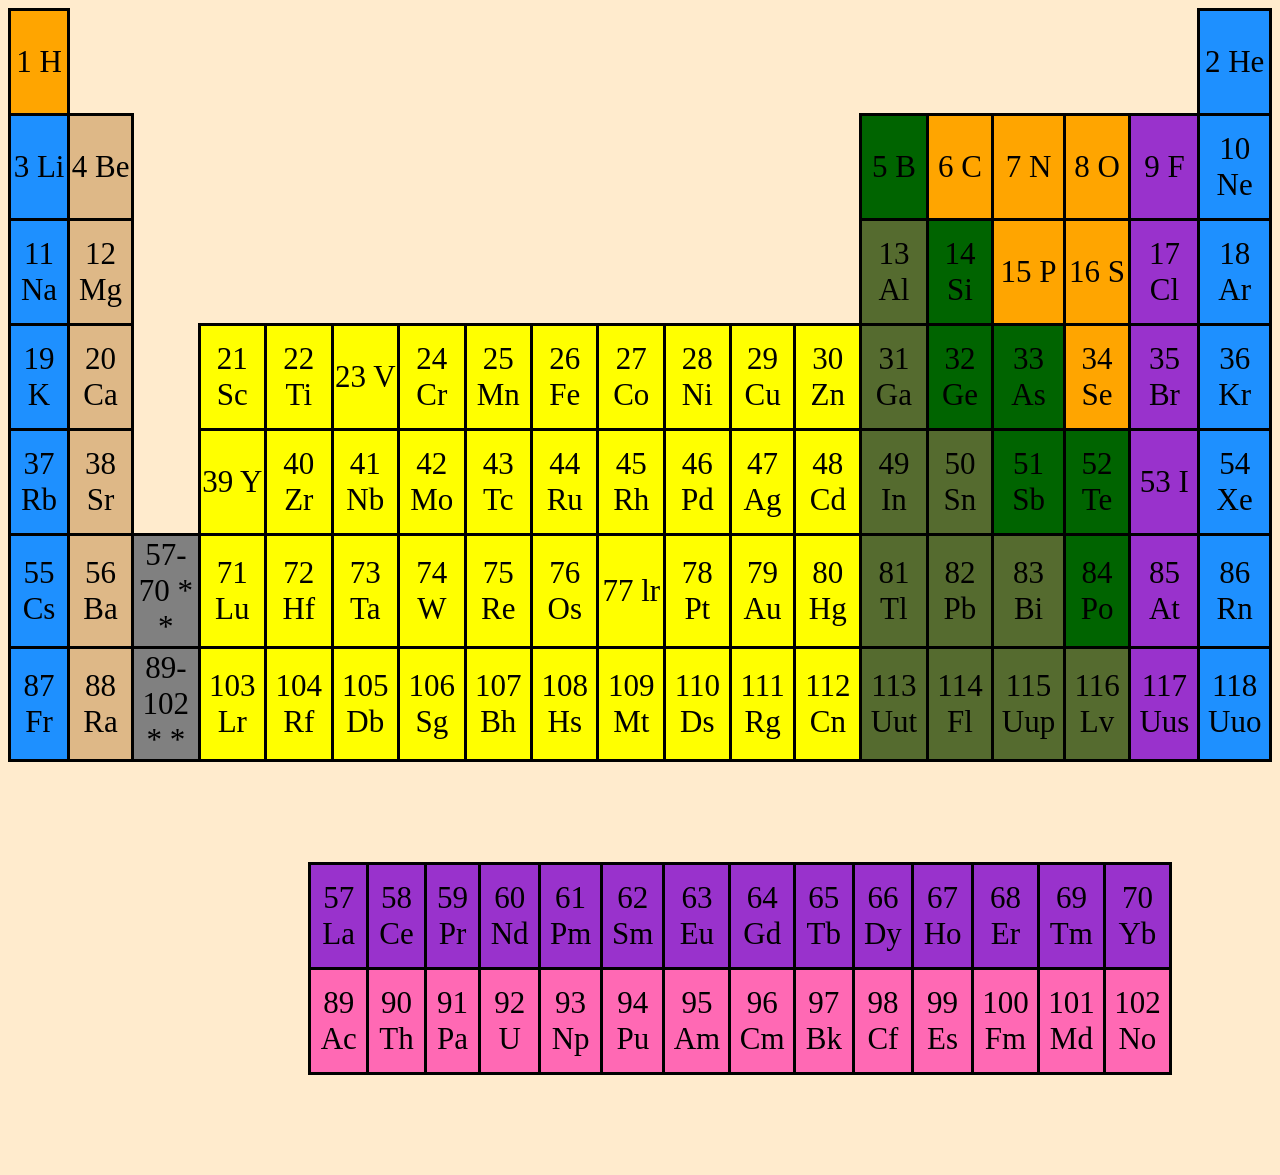
<file: mend table/index.html>
<!DOCTYPE html>
<html lang="en">
<head>
    <meta charset="UTF-8">
    <meta name="viewport" content="width=device-width, initial-scale=1.0">
    <meta http-equiv="X-UA-Compatible" content="ie=edge">
    <link rel="stylesheet" href="main.css">
    <title>Document</title>
</head>
<body>
    <table>
        <tr>
            <td class="Or">1 H</td>
            <td class="el"></td>
            <td class="el" colspan="11" rowspan="3"></td>
            <td class="el"></td>
            <td class="el"></td>
            <td class="el"></td>
            <td class="el"></td>
            <td class="el"></td>
            <td class="Bl">2 He</td>
        </tr>
        <tr>
            
            <td class="Bl">3 Li</td>
            <td class="Dl">4 Be</td>
            <td class="Gr">5 B</td>
            <td class="Or">6 C</td>
            <td class="Or">7 N</td>
            <td class="Or">8 O</td>
            <td class="Pr">9 F</td>
            <td class="Bl">10 Ne</td>
        </tr>
        <tr>
            <td class="Bl">11 Na</td>
            <td class="Dl">12 Mg</td>
            <td class="Gr2">13 Al</td>
            <td class="Gr">14 Si</td>
            <td class="Or">15 P</td>
            <td class="Or">16 S</td>
            <td class="Pr">17 Cl</td>
            <td class="Bl">18 Ar</td>
        </tr>
        <tr>
            <td class="Bl">19 K</td>
            <td class="Dl">20 Ca</td>
            <td class="el"></td>
            <td class="Yl">21 Sc</td>
            <td class="Yl">22 Ti</td>
            <td class="Yl">23 V</td>
            <td class="Yl">24 Cr</td>
            <td class="Yl">25 Mn</td>
            <td class="Yl">26 Fe</td>
            <td class="Yl">27 Co</td>
            <td class="Yl">28 Ni</td>
            <td class="Yl">29 Cu</td>
            <td class="Yl">30 Zn</td>
            <td class="Gr2">31 Ga</td>
            <td class="Gr">32 Ge</td>
            <td class="Gr">33 As</td>
            <td class="Or">34 Se</td>
            <td class="Pr">35 Br</td>
            <td class="Bl">36 Kr</td>
        </tr>
        <tr>
            <td class="Bl">37 Rb</td>
            <td class="Dl">38 Sr</td>
            <td class="el"></td>
            <td class="Yl">39 Y</td>
            <td class="Yl">40 Zr</td>
            <td class="Yl">41 Nb</td>
            <td class="Yl">42 Mo</td>
            <td class="Yl">43 Tc</td>
            <td class="Yl">44 Ru</td>
            <td class="Yl">45 Rh</td>
            <td class="Yl">46 Pd</td>
            <td class="Yl">47 Ag</td>
            <td class="Yl">48 Cd</td>
            <td class="Gr2">49 In</td>
            <td class="Gr2">50 Sn</td>
            <td class="Gr">51 Sb</td>
            <td class="Gr">52 Te</td>
            <td class="Pr">53 I</td>
            <td class="Bl">54 Xe</td>
        </tr>
        <tr>
           <td class="Bl">55 Cs</td>
           <td class="Dl">56 Ba</td>
           <td class="gre">57-70 * *</td>
           <td class="Yl">71 Lu</td>
           <td class="Yl">72 Hf</td>
           <td class="Yl">73 Ta</td>
           <td class="Yl">74 W</td>
           <td class="Yl">75 Re</td>
           <td class="Yl">76 Os</td>
           <td class="Yl">77 lr</td>
           <td class="Yl">78 Pt</td>
           <td class="Yl">79 Au</td>
           <td class="Yl">80 Hg</td>
           <td class="Gr2">81 Tl</td>
           <td class="Gr2">82 Pb</td>
           <td class="Gr2">83 Bi</td>
           <td class="Gr">84 Po</td>
           <td class="Pr">85 At</td>
           <td class="Bl">86 Rn</td>
        </tr>
        <tr>
            <td class="Bl">87 Fr</td>
            <td class="Dl">88 Ra</td>
            <td class="gre">89-102 * *</td>
            <td class="Yl">103 Lr</td>
            <td class="Yl">104 Rf</td>
            <td class="Yl">105 Db</td>
            <td class="Yl">106 Sg</td>
            <td class="Yl">107 Bh</td>
            <td class="Yl">108 Hs</td>
            <td class="Yl">109 Mt</td>
            <td class="Yl">110 Ds</td>
            <td class="Yl">111 Rg</td>
            <td class="Yl">112 Cn</td>
            <td class="Gr2">113 Uut</td>
            <td class="Gr2">114 Fl</td>
            <td class="Gr2">115 Uup</td>
            <td class="Gr2">116 Lv</td>
            <td class="Pr">117 Uus</td>
            <td class="Bl">118 Uuo</td>
        </tr>
    </table>
    <table class="tab2">
        <tr>
            <td class="Pr">57 La</td>
            <td class="Pr">58 Ce</td>
            <td class="Pr">59 Pr</td>
            <td class="Pr">60 Nd</td>
            <td class="Pr">61 Pm</td>
            <td class="Pr">62 Sm</td>
            <td class="Pr">63 Eu</td>
            <td class="Pr">64 Gd</td>
            <td class="Pr">65 Tb</td>
            <td class="Pr">66 Dy</td>
            <td class="Pr">67 Ho</td>
            <td class="Pr">68 Er</td>
            <td class="Pr">69 Tm</td>
            <td class="Pr">70 Yb</td>
        </tr>
        <tr>
            <td class="Pr2">89 Ac</td>
            <td class="Pr2">90 Th</td>
            <td class="Pr2">91 Pa</td>
            <td class="Pr2">92 U</td>
            <td class="Pr2">93 Np</td>
            <td class="Pr2">94 Pu</td>
            <td class="Pr2">95 Am</td>
            <td class="Pr2">96 Cm</td>
            <td class="Pr2">97 Bk</td>
            <td class="Pr2">98 Cf</td>
            <td class="Pr2">99 Es</td>
            <td class="Pr2">100 Fm</td>
            <td class="Pr2">101 Md</td>
            <td class="Pr2">102 No</td>
        </tr>
    </table>
</body>
</html>
</file>
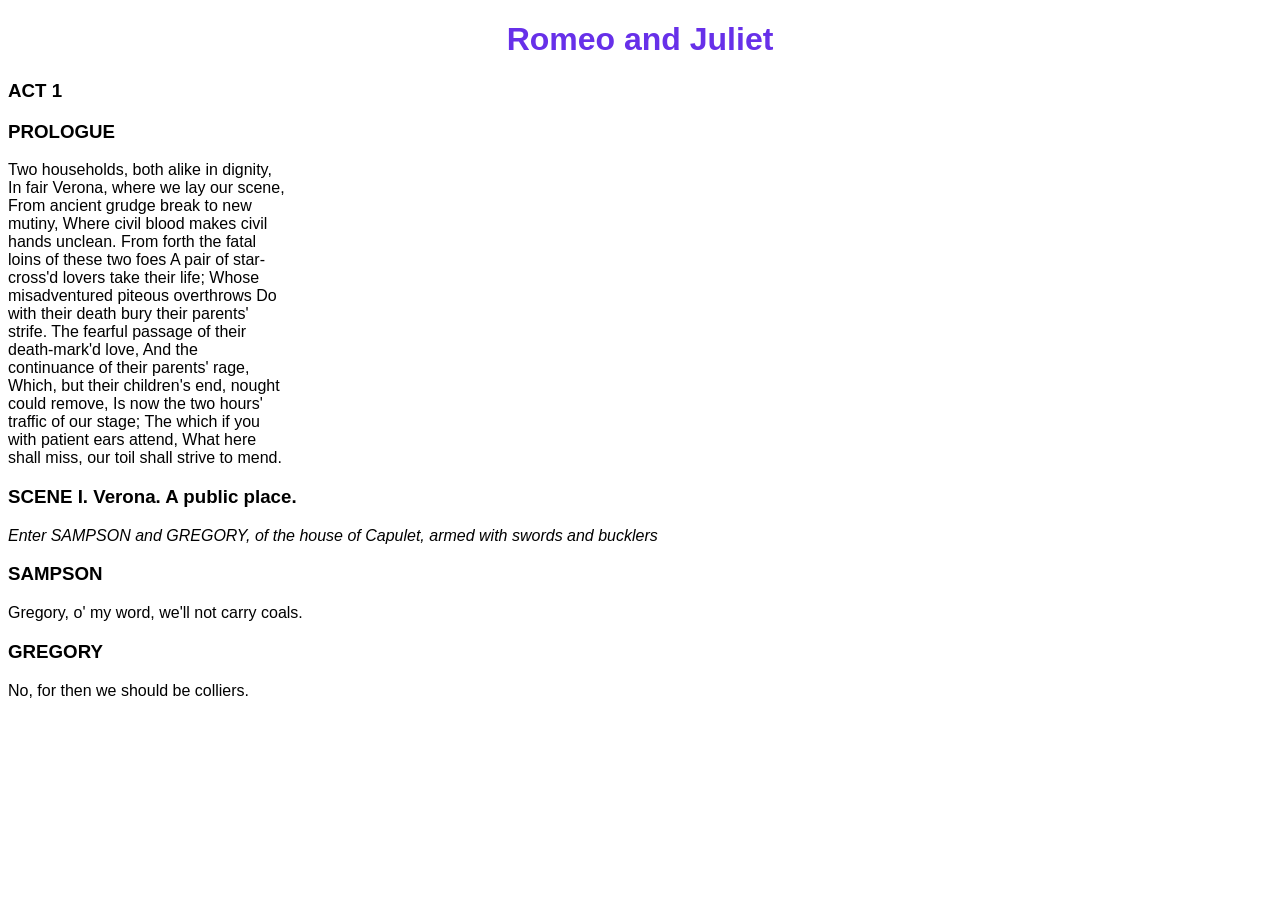
<file: dz-pozition/1/index.html>
<!DOCTYPE html>
<html lang="en">
<head>
    <meta charset="UTF-8">
    <meta name="viewport" content="width=device-width, initial-scale=1.0">
    <meta http-equiv="X-UA-Compatible" content="ie=edge">
    <link rel="stylesheet" href="main.css">
    <title>Document</title>
</head>
<body>
    <h1>Romeo and Juliet</h1>

<p class="l1"><h3>ACT 1</h3></p>

<p class="l1"><h3>PROLOGUE</h3></p>

<p class="tekst">Two households, both alike in dignity,
In fair Verona, where we lay our scene,
From ancient grudge break to new mutiny,
Where civil blood makes civil hands unclean.
From forth the fatal loins of these two foes
A pair of star-cross'd lovers take their life;
Whose misadventured piteous overthrows
Do with their death bury their parents' strife.
The fearful passage of their death-mark'd love,
And the continuance of their parents' rage,
Which, but their children's end, nought could remove,
Is now the two hours' traffic of our stage;
The which if you with patient ears attend,
What here shall miss, our toil shall strive to mend.</p> 

<p class="l1"><h3>SCENE I. Verona. A public place.</h3></p>

<p class="kyrsiv">Enter SAMPSON and GREGORY, of the house of Capulet, armed with swords and bucklers</p>

<p class="l1"><h3>SAMPSON</h3></p>

<p>Gregory, o' my word, we'll not carry coals.</p>

<p class="l1"><h3>GREGORY</h3></p>

<p>No, for then we should be colliers.</p>
</body>
</html>
</file>
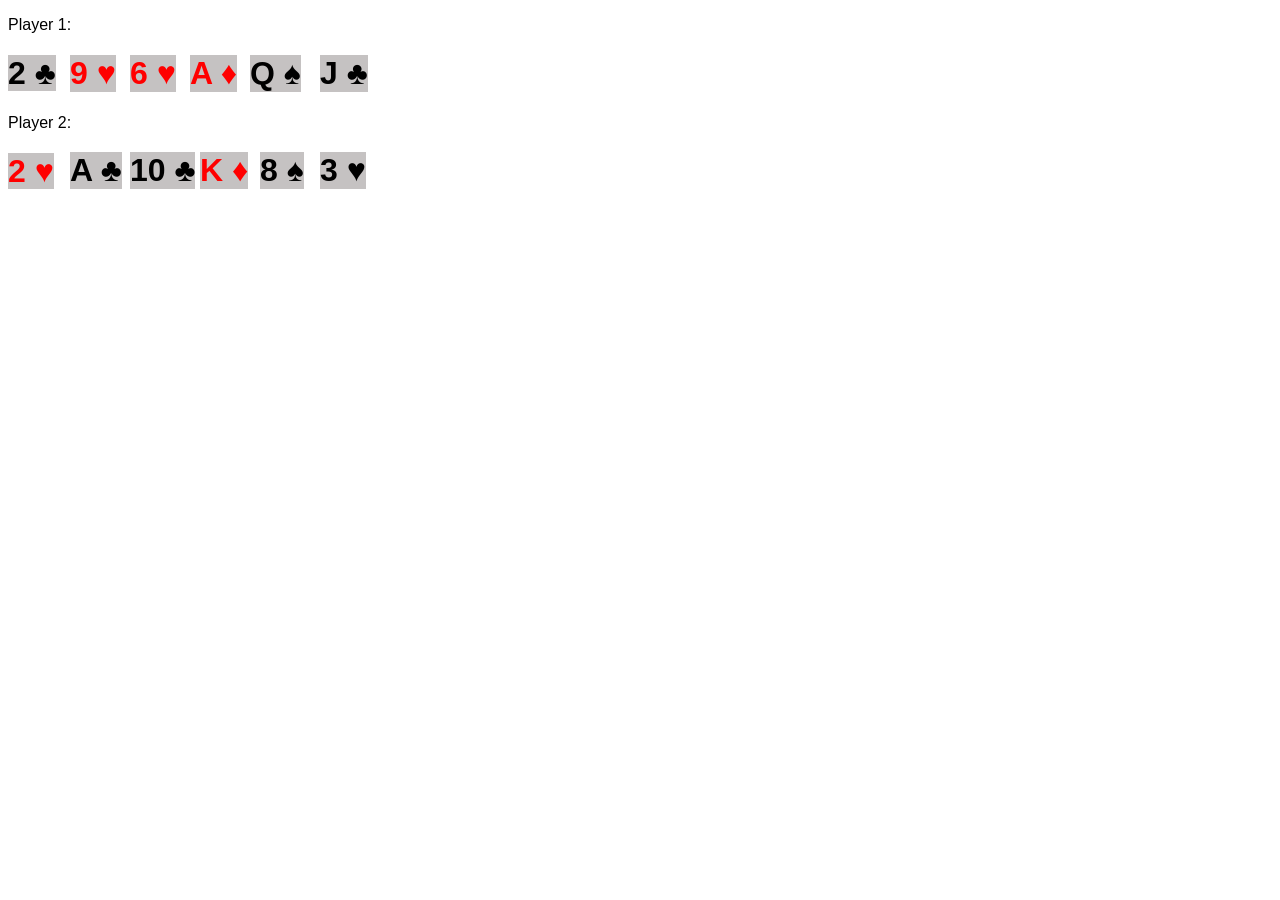
<file: dz-pozition/2/index.html>
<!DOCTYPE html>
<html lang="en">
<head>
    <meta charset="UTF-8">
    <meta name="viewport" content="width=device-width, initial-scale=1.0">
    <meta http-equiv="X-UA-Compatible" content="ie=edge">
    <link rel="stylesheet" href="mein.css">
    <title>Document</title>
</head>
<body>
    <p>Player 1:</p>
    <h1><span class="karta1">2 &#9827</span></h1>
    <h1><span class="karta2">9 &#9829</span></h1>
    <h1><span class="karta3">6 &#9829</span></h1>
    <h1><span class="karta4">A &#9830</span></h1>
    <h1><span class="karta5">Q &#9824</span></h1>
    <h1><span class="karta6">J &#9827</span></h1>
    <p>Player 2:</p>
    <h1><span class="karta7">2 &#9829</span></h1>
    <h1><span class="karta8">A &#9827</span></h1>
    <h1><span class="karta9">10 &#9827</span></h1>
    <h1><span class="karta10">K &#9830</span></h1>
    <h1><span class="karta11">8 &#9824</span></h1>
    <h1><span class="karta12">3 &#9829</span></h1>




</body>
</html>
</file>
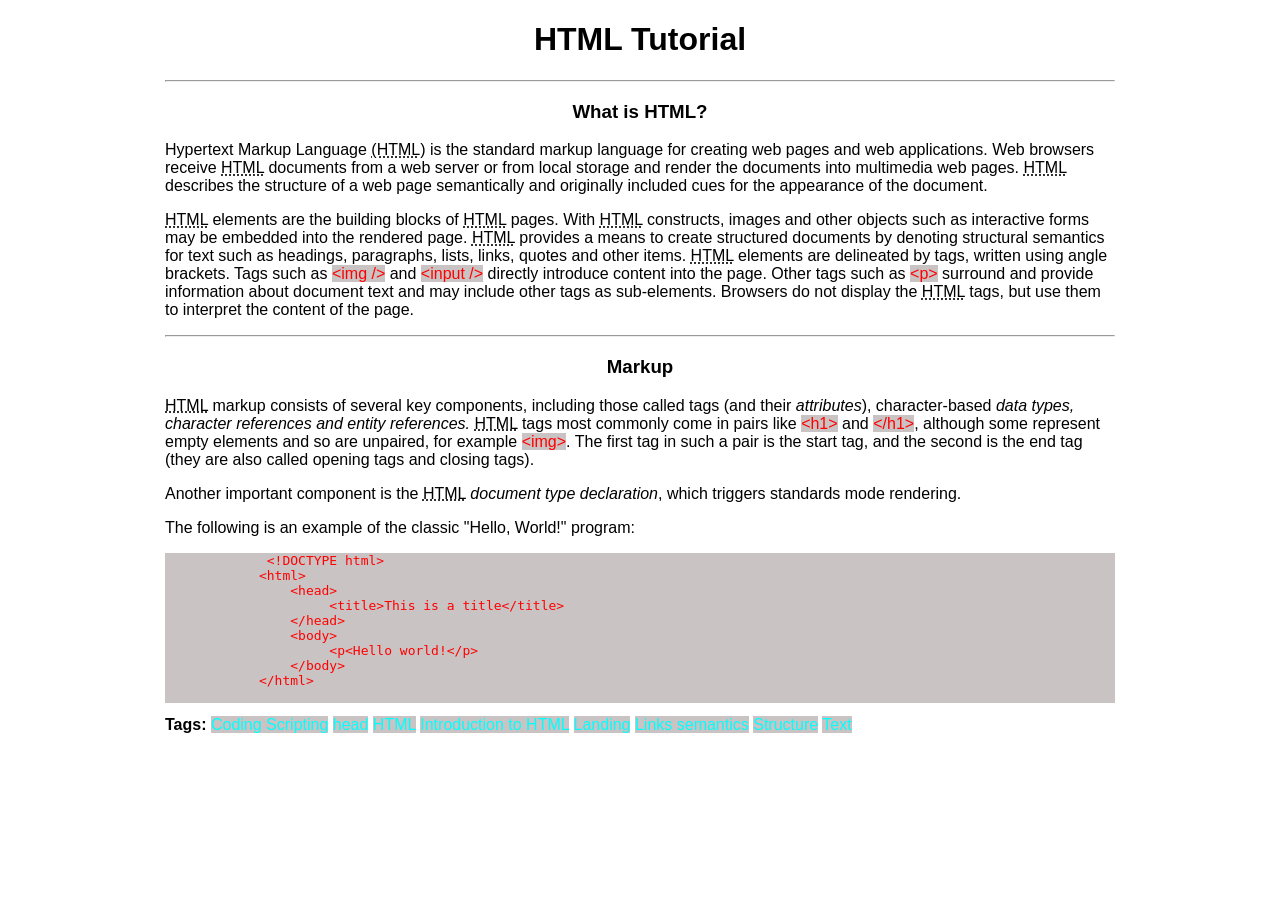
<file: dz-pozition/3/index.html>
<!DOCTYPE html>
<html lang="en">
<head>
    <meta charset="UTF-8">
    <meta name="viewport" content="width=device-width, initial-scale=1.0">
    <meta http-equiv="X-UA-Compatible" content="ie=edge">
    <link rel="stylesheet" href="main.css">
    <title>Document</title>
</head>
<body>
    <h1>HTML Tutorial</h1>
    <hr>
    <h3>What is HTML?</h3>
    <div>
        <p>Hypertext Markup Language <abbr title="Hypertext Markup Language">(HTML)</abbr> is the standard markup language for creating web pages and web applications.
        Web browsers receive <abbr title="Hypertext Markup Language">HTML</abbr> documents from a web server or from local storage and render the documents into multimedia web pages. <abbr title="Hypertext Markup Language">HTML</abbr> describes the structure of a web page semantically and originally included cues for the appearance of the document.</p>

        <p><abbr title="Hypertext Markup Language">HTML</abbr> elements are the building blocks of <abbr title="Hypertext Markup Language">HTML</abbr> pages. With <abbr title="Hypertext Markup Language">HTML</abbr> constructs, images and other objects such as interactive forms may be embedded into the rendered page. <abbr title="Hypertext Markup Language">HTML</abbr> provides a means to create structured documents by denoting structural semantics for text such as headings, paragraphs, lists, links, quotes and other items. <abbr title="Hypertext Markup Language">HTML</abbr> elements are delineated by tags, written using angle brackets. Tags such as 
        <span class="teg">&lt;img /&gt;</span>
        and 
        <span class="teg">&lt;input /&gt;</span> 
        directly introduce content into the page. Other tags such as
        <span class="teg"> &lt;p&gt;</span> 
        surround and provide information about document text and may include other tags as sub-elements. Browsers do not display the <abbr title="Hypertext Markup Language">HTML</abbr> tags, but use them to interpret the content of the page.</p>
    </div>
        <hr>
        <h3>Markup</h3>
    <div>
        <p><abbr title="Hypertext Markup Language">HTML</abbr> markup consists of several key components, including those called tags (and their <em>attributes</em>), character-based <em>data types, character references and entity references.</em> <abbr title="Hypertext Markup Language">HTML</abbr> tags most commonly come in pairs like 
        <span class="teg">&lt;h1&gt;</spen></span>  <!--тут тег почемуто 2 раза  закрылся -->
        and 
        <span class="teg">&lt;/h1&gt;</span>, 
        although some represent empty elements and so are unpaired, for example <span class="teg">&lt;img&gt;</span></span>.<!--т тут тоже-->
        The first tag in such a pair is the start tag, and the second is the end tag (they are also called opening tags and closing tags).</p>
    </div>
    <div>
        <p>Another important component is the <abbr title="Hypertext Markup Language">HTML</abbr> <em>document type declaration</em>, which triggers standards mode rendering.</p>
    </div>
    <div>
        <p>The following is an example of the classic "Hello, World!" program:</p>
    </div>
    <div>
        <span class="teg">
            <pre style="background-color: rgb(201, 195, 195);">
             &lt;!DOCTYPE html&gt;
            &lt;html&gt;
                &lt;head&gt;
                     &lt;title&gt;This is a title&lt;/title&gt;
                &lt;/head&gt;
                &lt;body&gt;
                     &lt;p&lt;Hello world!&lt;/p&gt;
                &lt;/body&gt;
            &lt;/html&gt;
            </pre>
        </span>    
    </div>
    <div>
        <b>Tags:</b> <span class="el1">Coding Scripting</span> <span class="el2">head</span> <span class="el3">HTML</span> <spen> <span class="el4">Introduction to HTML</span> <span class="el5">Landing</span> <span class="el6">Links semantics</span>
            <span class="el7">Structure</span> <span class="el8">Text</span>
    </div>    
   
</body>
</html>
</file>
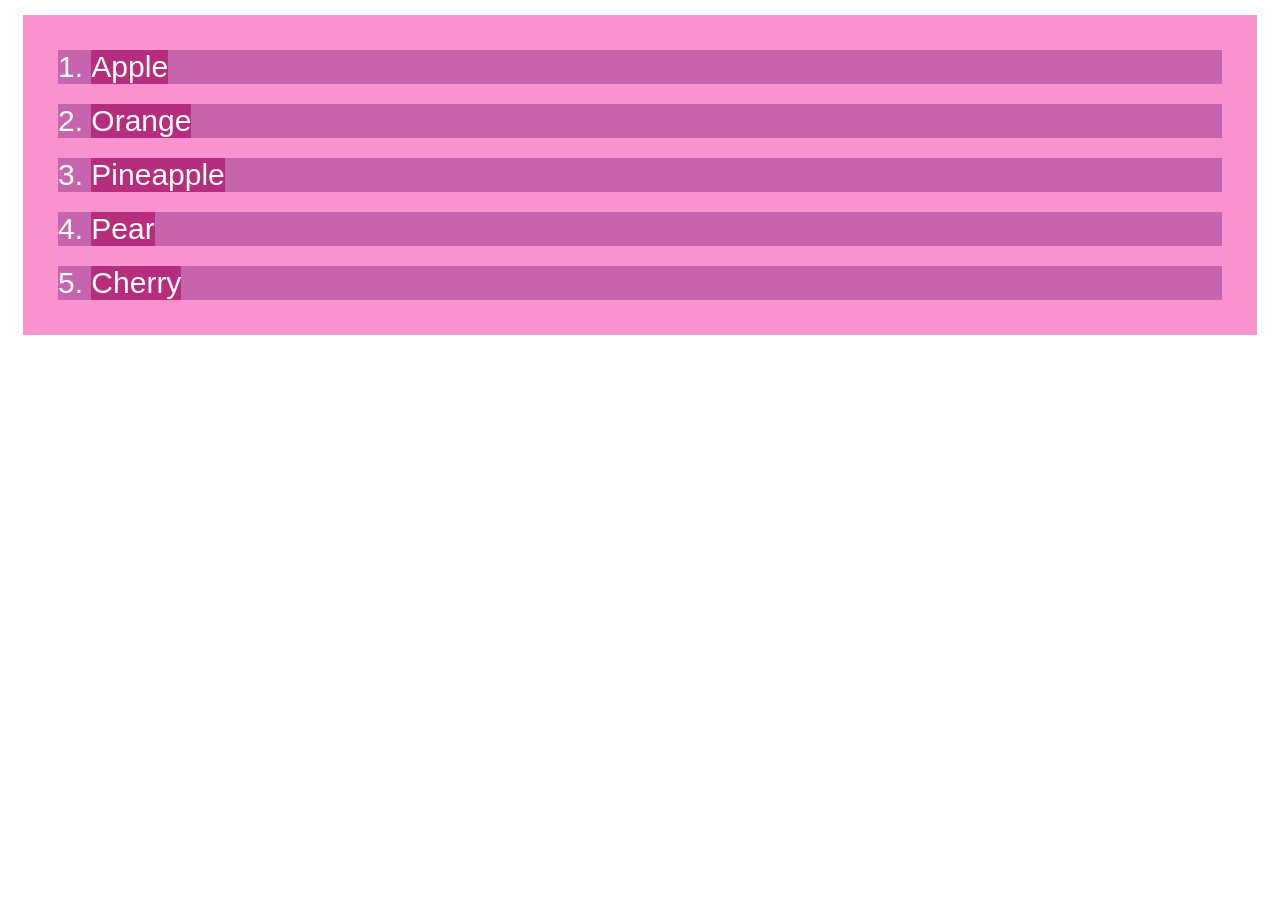
<file: dz-spiski/1/index.html>
<!DOCTYPE html>
<html lang="en">
<head>
    <meta charset="UTF-8">
    <meta name="viewport" content="width=device-width, initial-scale=1.0">
    <meta http-equiv="X-UA-Compatible" content="ie=edge">
    <link rel="stylesheet" href="mane.css">
    <title>Document</title>
</head>
<body>
    <ol>
        <li><p>Apple</p></li>
        <li><p>Orange</p></li>
        <li><p>Pineapple</p></li>
        <li><p>Pear</p></li>
        <li><p>Cherry</p></li>
    </ol>
</body>
</html>
</file>
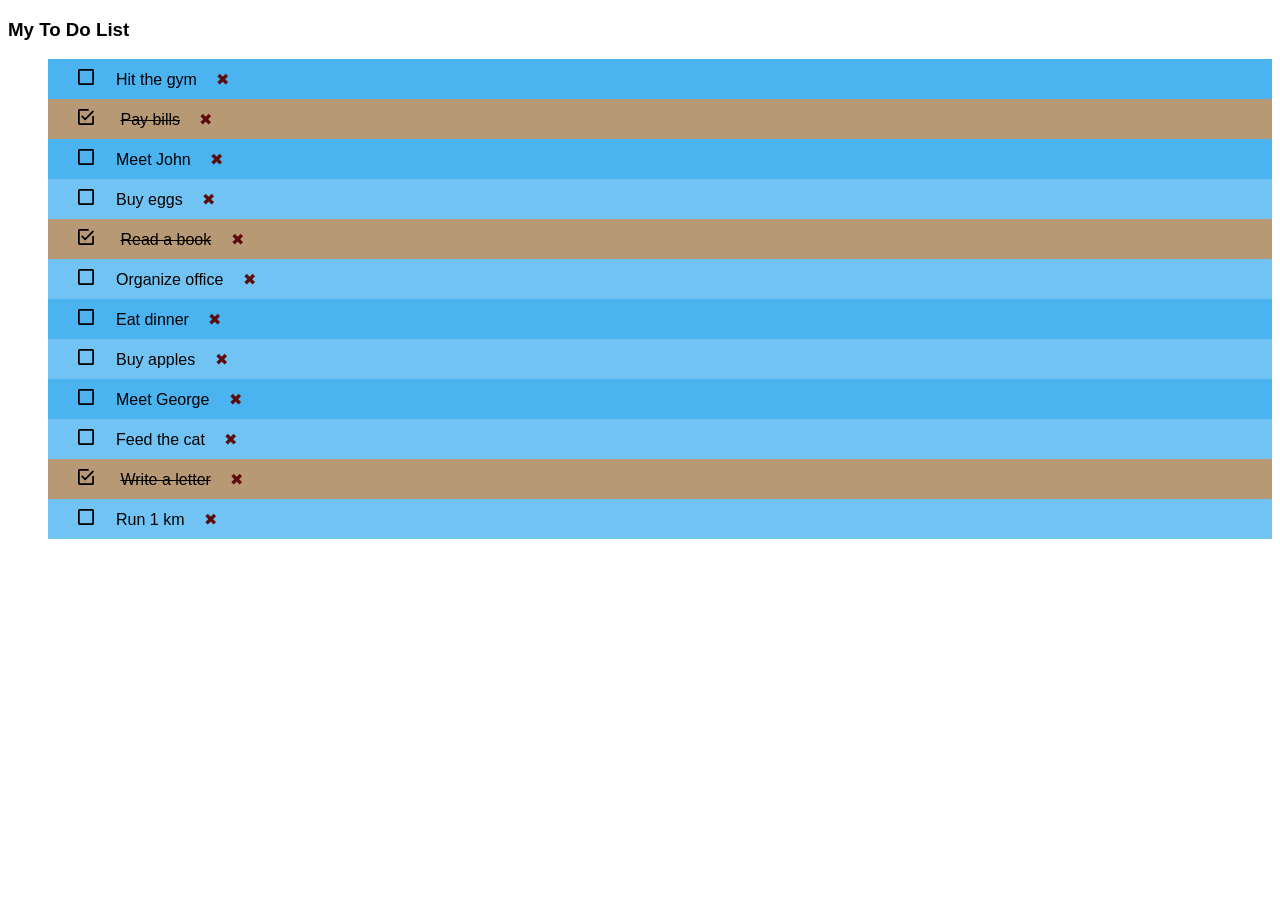
<file: dz-spiski/2/index.html>
<!DOCTYPE html>
<html lang="en">
<head>
    <meta charset="UTF-8">
    <meta name="viewport" content="width=device-width, initial-scale=1.0">
    <meta http-equiv="X-UA-Compatible" content="ie=edge">
    <link rel="stylesheet" href="main.css">
    <title>Document</title>
</head>
<body>
    <h3>My To Do List</h3>
    <ul>
        <li><span class="el">Hit the gym</span> <spen class="x">&#10006;</spen></li>
        <li class="chec"> <span class="el2">Pay bills</span> <spen class="x">&#10006;</spen></li>
        <li><spen class="el">Meet John</spen> <spen class="x">&#10006;</spen></li>
        <li><spen class="el">Buy eggs</spen> <spen class="x">&#10006;</spen></li>
        <li class="chec"> <span class="el2">Read a book</span> <spen class="x">&#10006;</spen></li>
        <li><spen class="el">Organize office</spen> <spen class="x">&#10006;</spen></li>
        <li><spen class="el">Eat dinner</spen> <spen class="x">&#10006;</spen></li>
        <li><spen class="el">Buy apples</spen> <spen class="x">&#10006;</spen></li>
        <li><spen class="el">Meet George</spen> <spen class="x">&#10006;</spen></li>
        <li><spen class="el">Feed the cat</spen> <spen class="x">&#10006;</spen></li>
        <li class="chec"> <span class="el2">Write a letter</span> <spen class="x">&#10006;</spen></li>
        <li><spen class="el">Run 1 km</spen> <spen class="x">&#10006;</spen></li>
    </ul>
</html>
</file>
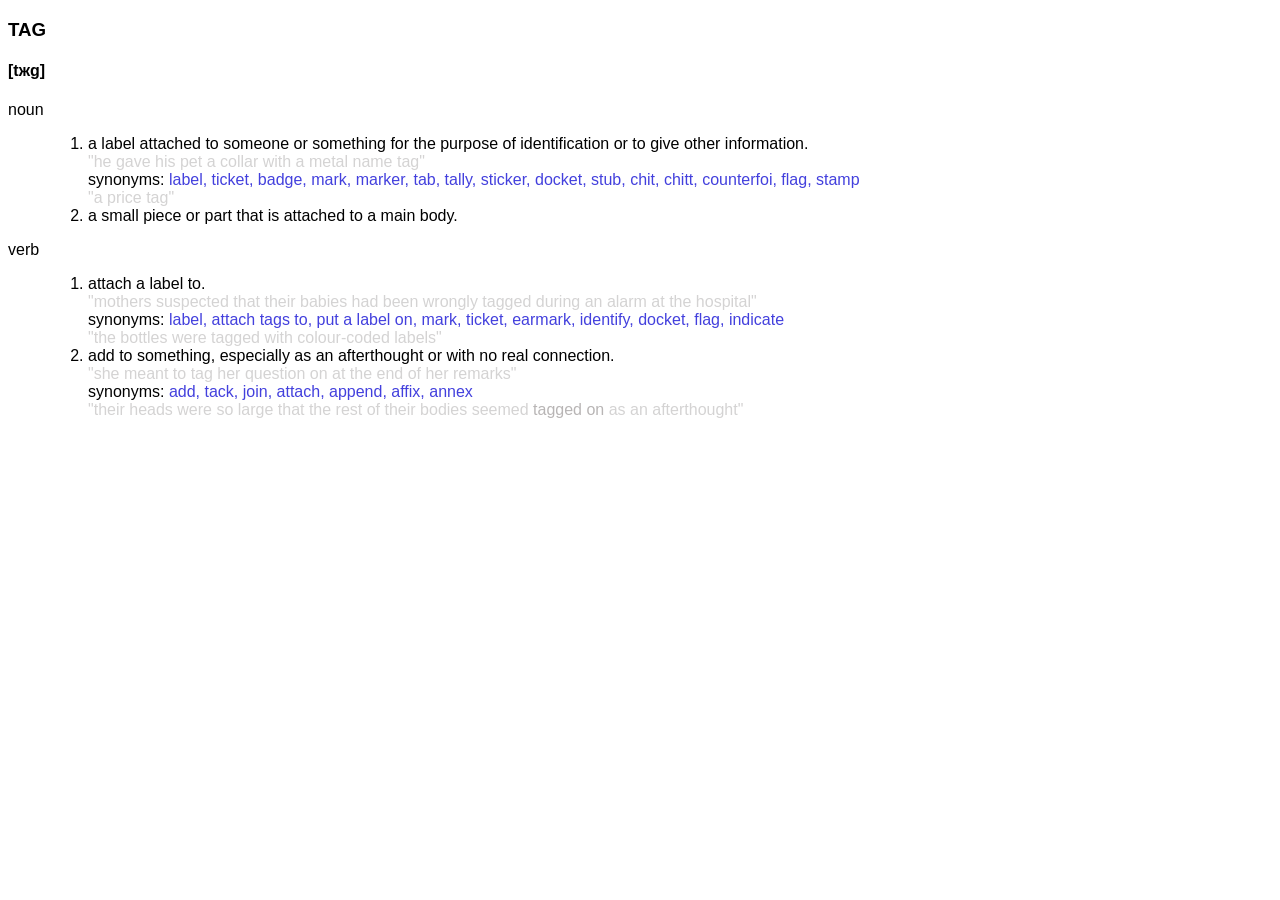
<file: dz-spiski/3/index.html>
<!DOCTYPE html>
<html lang="en">
<head>
    <meta charset="UTF-8">
    <meta name="viewport" content="width=device-width, initial-scale=1.0">
    <meta http-equiv="X-UA-Compatible" content="ie=edge">
    <link rel="stylesheet" href="main.css">
    <title>Document</title>
</head>
<body>
    <h3>TAG</h3>
    <h4>[tжg]</h4>
    <dl>
        <dt>noun
            <dd>
                <ol>
                    <li>a label attached to someone or something for the purpose of identification or to give other information.<br>
                         <span class="el">"he gave his pet a collar with a metal name tag"</span><br>
                         synonyms: <spen class="el3">label, ticket, badge, mark, marker, tab, tally, sticker, docket, stub, chit, chitt, counterfoi, flag, stamp</spen><br> 
                         <spen class="el"> "a price tag"</spen><br>
                    </li>
                    <li>
                         a small piece or part that is attached to a main body.<br>
                    </li>
                </ol>
            </dd>
        </dt>
    </dl>
    <dl>
        <dt>verb
            <dd>
                <ol>
                    <li>attach a label to.<br>
                         <spen class="el">"mothers suspected that their babies had been wrongly tagged during an alarm at the hospital"</spen><br>
                         synonyms: <spen class="el3">label, attach tags to, put a label on, mark, ticket, earmark, identify, docket, flag, indicate</spen><br>
                         <spen class="el">"the bottles were tagged with colour-coded labels"</spen><br>
                    </li>
                    <li>add to something, especially as an afterthought or with no real connection.<br>
                         <spen class="el">"she meant to tag her question on at the end of her remarks"</spen><br>
                         synonyms: <spen class="el3">add, tack, join, attach, append, affix, annex</spen> <br>
                         <spen class="el">"their heads were so large that the rest of their bodies seemed <spen class="el4">tagged on</spen> as an afterthought"</spen><br>
                    </li>
                </ol>
            </dd>
        </dt>
    </dl>


</body>
</html>
</file>
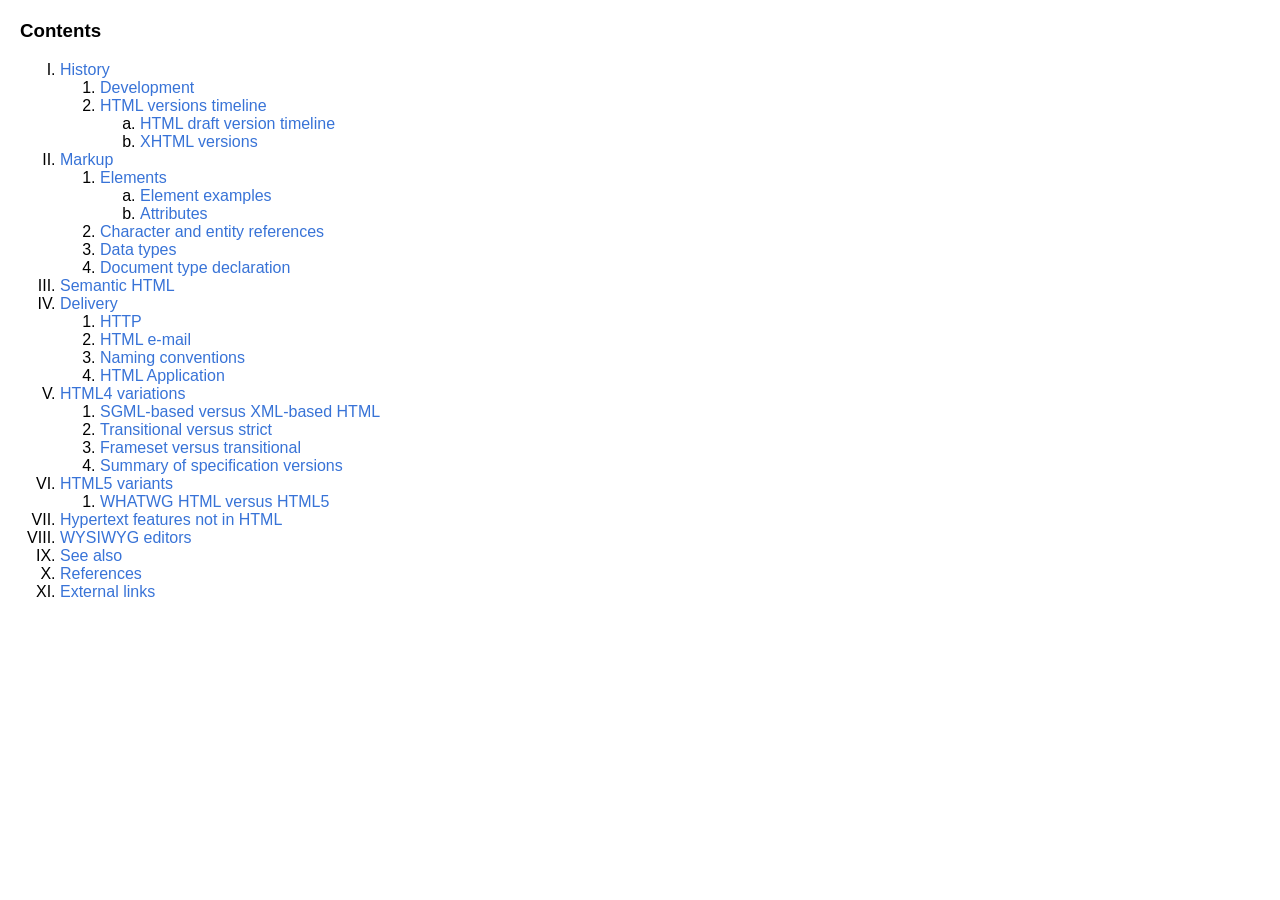
<file: dz-spiski2/2/index.html>
<!DOCTYPE html>
<html lang="en">
<head>
    <meta charset="UTF-8">
    <meta name="viewport" content="width=device-width, initial-scale=1.0">
    <meta http-equiv="X-UA-Compatible" content="ie=edge">
    <link rel="stylesheet" href="main.css">
    <title>Document</title>
</head>
<body>
    <h3>Contents</h3>
<div>
    <ol>
     <li type="I"><span class="el">History</span></li>
        <ol>
            <li><spen class="el">Development</spen></li>
            <li><spen class="el">HTML versions timeline</spen></li>
                <ol>
                    <li type="a"><spen class="el">HTML draft version timeline</spen></li>
                    <li type="a"><spen class="el">XHTML versions</spen></li>
                </ol>
        </ol>
    <li type="I"><spen class="el">Markup</spen></li>
        <ol>
            <li><spen class="el">Elements</spen></li>
                <ol>
                    <li type="a"><spen class="el">Element examples</spen></li>
                    <li type="a"><spen class="el">Attributes</spen></li>
                </ol>
            <li><spen class="el">Character and entity references</spen></li>
            <li><spen class="el">Data types</spen></li>
            <li><spen class="el">Document type declaration</spen></li>
        </ol>   
    <li type="I"><spen class="el">Semantic HTML</spen></li>
    <li type="I"><spen class="el">Delivery</spen></li>
        <ol>
            <li><spen class="el">HTTP</spen></li>
            <li><spen class="el">HTML e-mail</spen></li>
            <li><spen class="el">Naming conventions</spen></li>
            <li><spen class="el">HTML Application</spen></li>
        </ol>
    <li type="I"><spen class="el">HTML4 variations</spen></li>
        <ol>
            <li><spen class="el">SGML-based versus XML-based HTML</spen></li>
            <li><spen class="el">Transitional versus strict</spen></li>
            <li><spen class="el">Frameset versus transitional</spen></li>
            <li><spen class="el">Summary of specification versions</spen></li>
        </ol>
    <li type="I"><spen class="el">HTML5 variants</spen></li>
        <ol>
            <li><spen class="el">WHATWG HTML versus HTML5</spen></li>
        </ol>
    <li type="I"><spen class="el">Hypertext features not in HTML</spen></li>
    <li type="I"><spen class="el">WYSIWYG editors</spen></li>
    <li type="I"><spen class="el">See also</spen></li>
    <li type="I"><spen class="el"> References</spen></li>
    <li type="I"><spen class="el">External links</spen></li>
    </ol>
</div>
</body>
</html>
</file>
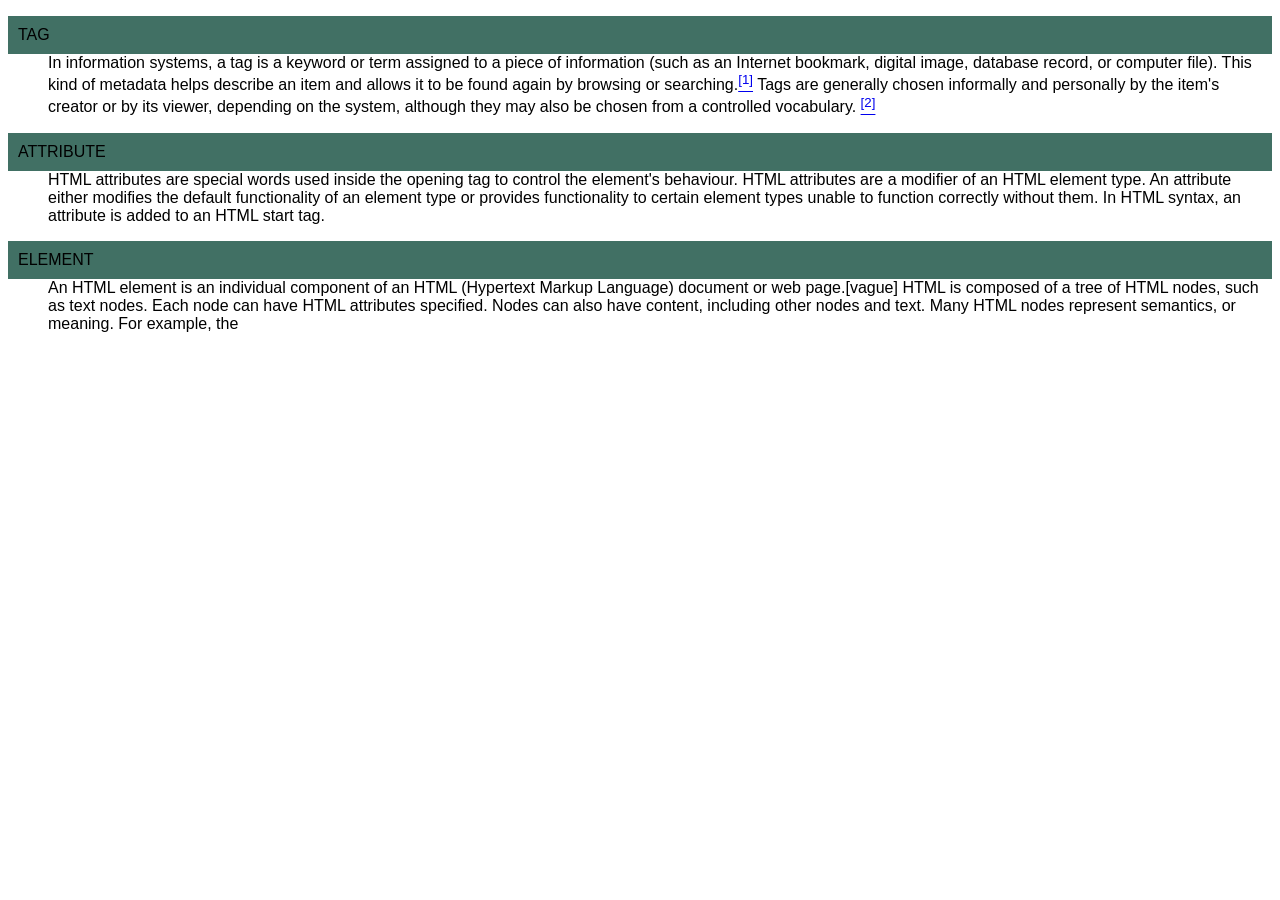
<file: dz-spiski2/3/index.html>
<!DOCTYPE html>
<html lang="en">
<head>
    <meta charset="UTF-8">
    <meta name="viewport" content="width=device-width, initial-scale=1.0">
    <meta http-equiv="X-UA-Compatible" content="ie=edge">
    <link rel="stylesheet" href="main.css">
    <title>Document</title>
</head>
<body>
    <dl>
    <dt>TAG</dt>
        <dd>In information systems, a tag is a keyword or term assigned to a piece of information (such as an Internet bookmark, digital image, database record, or computer file). This kind of metadata helps describe an item and allows it to be found again by browsing or searching.<a href="#"><sup>[1]</sup></a> Tags are generally chosen informally and personally by the item's creator or by its viewer, depending on the system, although they may also be chosen from a controlled vocabulary.              <a href="#"><sup>[2]</sup></a></dd>
    </dl>
    <dl>
    <dt>ATTRIBUTE</dt>
        <dd>HTML attributes are special words used inside the opening tag to control the element's behaviour. HTML attributes are a modifier of an HTML element type. An attribute either modifies the default functionality of an element type or provides functionality to certain element types unable to function correctly without them. In HTML syntax, an attribute is added to an HTML start tag.</dd>
    </dl>
    <dl>
    <dt>ELEMENT</dt>
        <dd>An HTML element is an individual component of an HTML (Hypertext Markup Language) document or web page.[vague] HTML is composed of a tree of HTML nodes, such as text nodes. Each node can have HTML attributes specified. Nodes can also have content, including other nodes and text. Many HTML nodes represent semantics, or meaning. For example, the <code><title></code> node represents the title of the document.</dd>
    </dl>

    <p>[1]Some users, however, see tags not as metadata but as "just more content": Berendt, Bettina; Hanser, Christoph (2007). "Tags are not metadata, but 'just more content'—to some people" (PDF). Proceedings of the International Conference on Weblogs and Social Media (ICWSM), Boulder, Colorado, USA, March 26–28, 2007. Menlo Park, CA: International Joint Conferences on Artificial Intelligence. OCLC 799635928.
    </p>
    <p>
    [2]Smith, Gene (2008). Tagging: people-powered metadata for the social web. Berkeley: New Riders Press. ISBN 9780321529176. OCLC 154806677.
    </p>
    
</body>
</html>
</file>
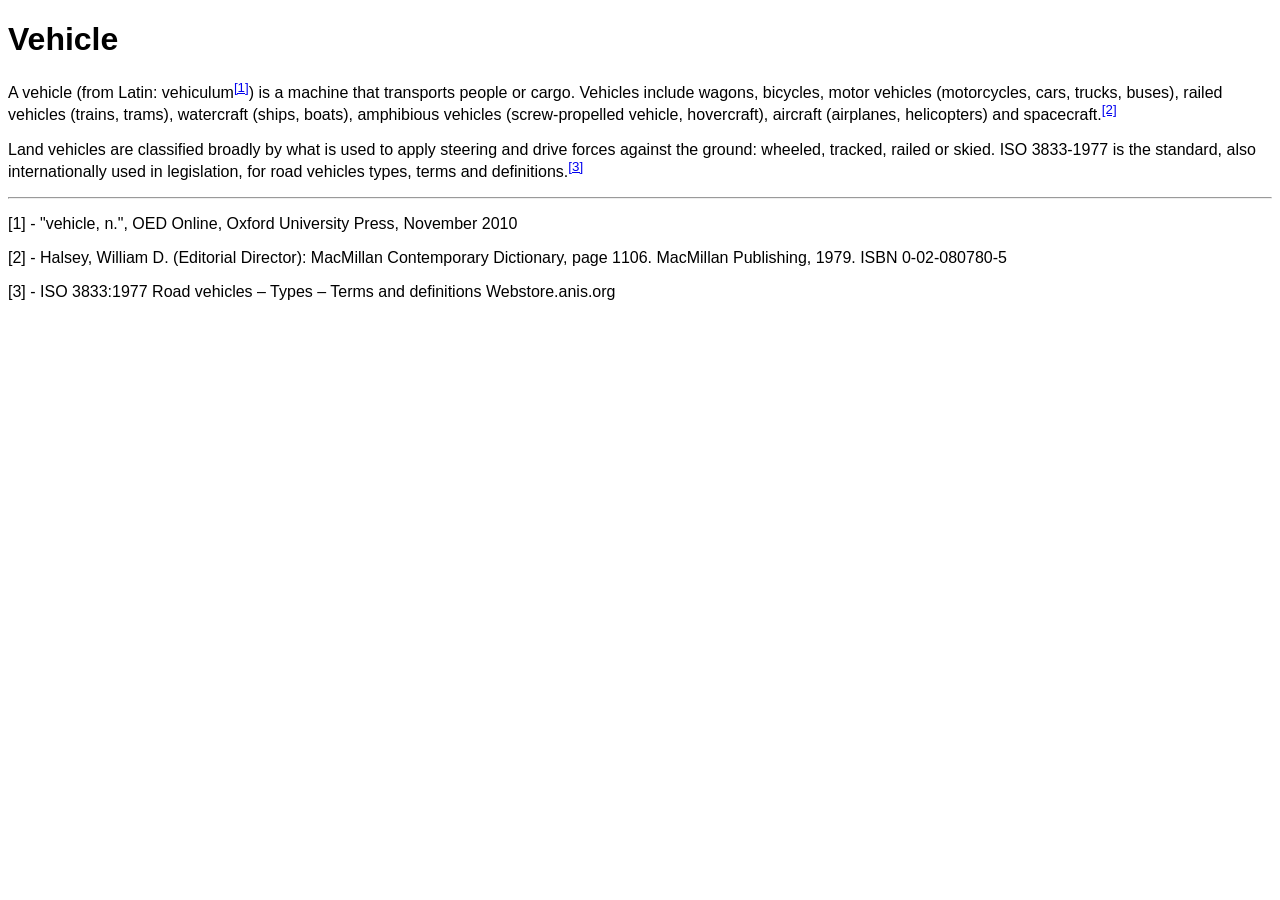
<file: 1/indecs.html>
<!DOCTYPE html>
<html lang="en">
<head>
    <meta charset="UTF-8">
    <meta name="viewport" content="width=device-width, initial-scale=1.0">
    <meta http-equiv="X-UA-Compatible" content="ie=edge">
    <link rel="stylesheet" href="main.css">
    <title>Document</title>
</head>
<body>
    <p> <h1>Vehicle</h1></p>

        <p>A vehicle (from Latin: vehiculum<sup><a href="#l1">[1]</a></sup>) is a machine that transports people or cargo.
         Vehicles include wagons, bicycles, motor vehicles (motorcycles, cars, trucks, buses), 
         railed vehicles (trains, trams), watercraft (ships, boats), amphibious vehicles (screw-propelled vehicle,
         hovercraft), aircraft (airplanes, helicopters) and spacecraft.<sup><a href="#l2">[2]</a></sup></p>
        
         <p>Land vehicles are classified broadly by what is used to apply steering and drive 
         forces against the ground: wheeled, tracked, railed or skied. ISO 3833-1977 is the standard, also internationally used in legislation,
         for road vehicles types, terms and definitions.<sup><a href="#l3">[3]</a></sup></p>
         <hr>
        
        <p>[1] - "vehicle, n.", OED Online, Oxford University Press, November 2010</p>
        
        <p>[2] - Halsey, William D. (Editorial Director): MacMillan Contemporary Dictionary, page 1106. MacMillan Publishing, 1979. ISBN 0-02-080780-5</p>
        
        <p>[3] - ISO 3833:1977 Road vehicles – Types – Terms and definitions Webstore.anis.org</p>
</body>
</html>
</file>
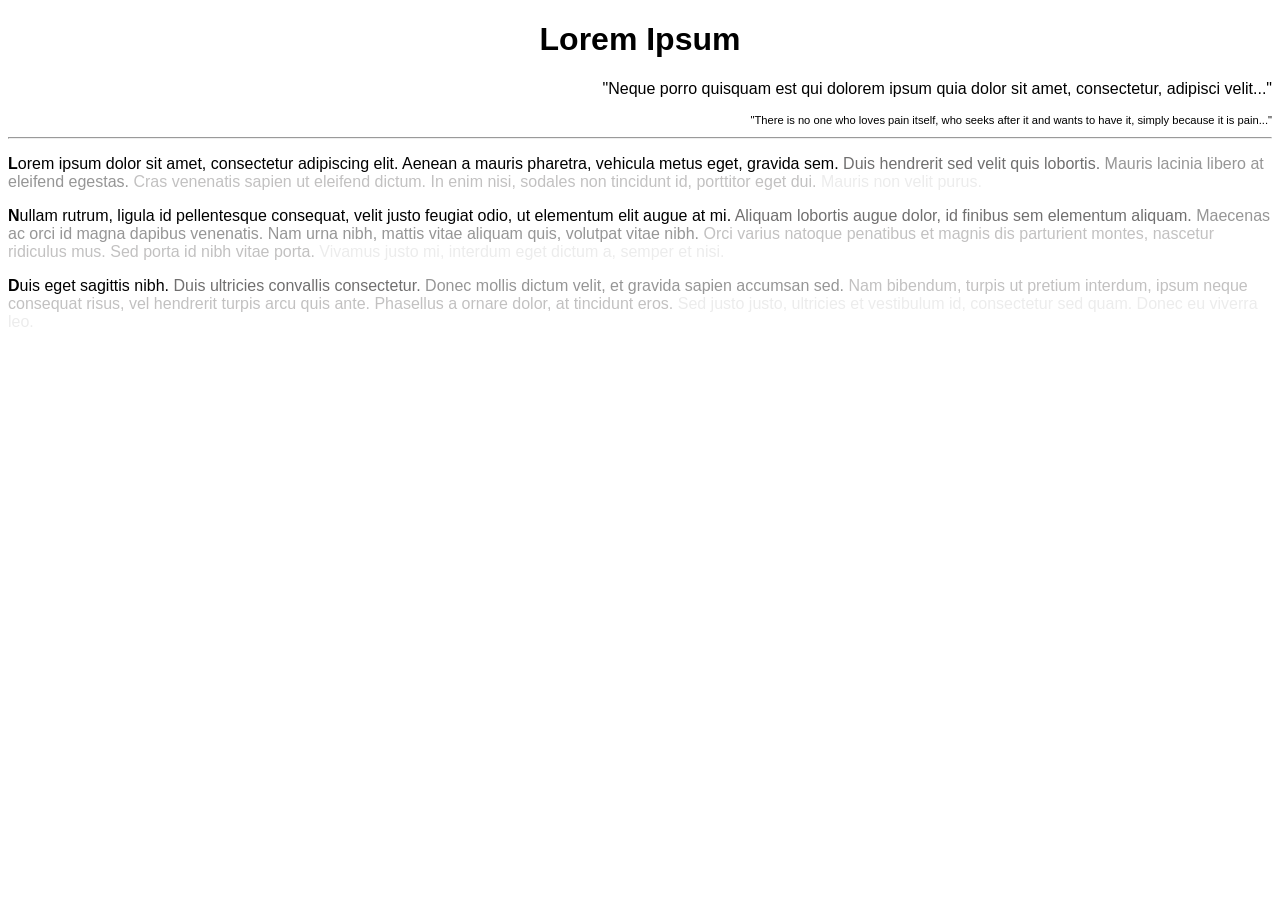
<file: 2/indeks.html>
<!DOCTYPE html>
<html lang="en">
<head>
    <meta charset="UTF-8">
    <meta name="viewport" content="width=device-width, initial-scale=1.0">
    <meta http-equiv="X-UA-Compatible" content="ie=edge">
    <link rel="stylesheet" href="main.css">
    <title>Document</title>
</head>
<body>
    <p><h1><b>Lorem Ipsum</b></h1></p>

<p id="l1">"Neque porro quisquam est qui dolorem ipsum quia dolor sit amet, consectetur, adipisci velit..."</p>

<p id="l2">"There is no one who loves pain itself, who seeks after it and wants to have it, simply because it is pain..."</p>
<hr>
<p ><b>L</b>orem ipsum dolor sit amet, consectetur adipiscing elit. 
Aenean a mauris pharetra, vehicula metus eget, gravida sem. 
<span id="l3">Duis hendrerit sed velit quis lobortis.</span> <span id="l4">Mauris lacinia libero at eleifend egestas.</span> 
<span id="l5">Cras venenatis sapien ut eleifend dictum. In enim nisi, sodales non tincidunt id, porttitor eget dui.</span> 
<span id="l6">Mauris non velit purus.</span></p>

<p><b>N</b>ullam rutrum, ligula id pellentesque consequat, 
velit justo feugiat odio, ut elementum elit augue at mi. 
<span id="l3">Aliquam lobortis augue dolor, id finibus sem elementum aliquam.</span> 
<span id="l4">Maecenas ac orci id magna dapibus venenatis. 
Nam urna nibh, mattis vitae aliquam quis, volutpat vitae nibh.</span>
<span id="l5">Orci varius natoque penatibus et magnis dis parturient montes, nascetur ridiculus mus. 
Sed porta id nibh vitae porta.</span> 
<span id="l6">Vivamus justo mi, interdum eget dictum a, semper et nisi.</span></p>

<p><b>D</b>uis eget sagittis nibh. <span id="l3">Duis ultricies convallis consectetur.</span> 
<span id="l4">Donec mollis dictum velit, et gravida sapien accumsan sed.</span> <span id="l5">Nam bibendum, 
turpis ut pretium interdum, ipsum neque consequat risus, 
vel hendrerit turpis arcu quis ante. Phasellus a ornare dolor, at tincidunt eros. </span>
<span id="l6">Sed justo justo, ultricies et vestibulum id, consectetur sed quam. 
Donec eu viverra leo.</span></p>
</body>
</html>
</file>
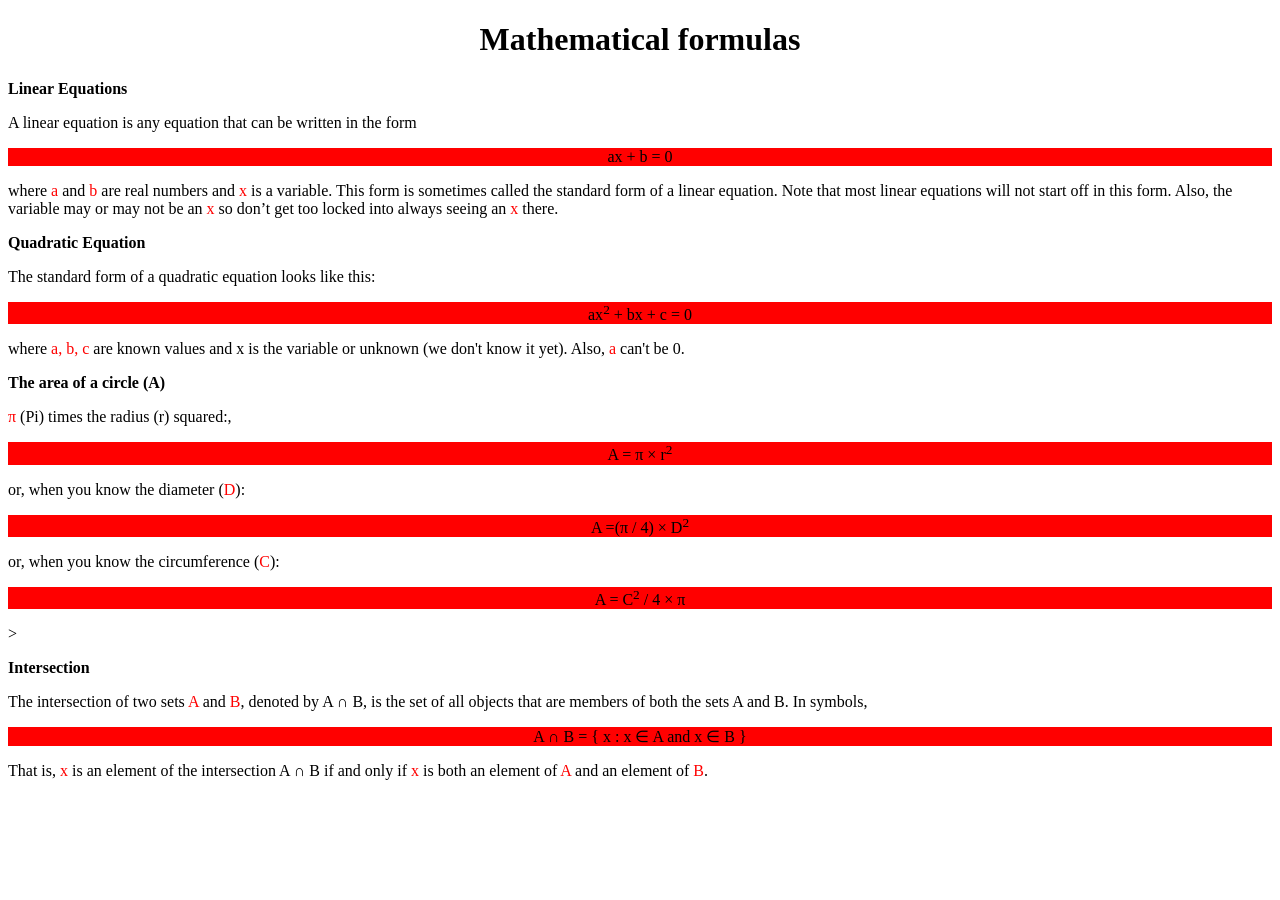
<file: 3/indeks.html>
<!DOCTYPE html>
<html lang="en">
<head>
    <meta charset="UTF-8">
    <meta name="viewport" content="width=device-width, initial-scale=1.0">
    <meta http-equiv="X-UA-Compatible" content="ie=edge">
    <link rel="stylesheet" href="main.css">
    <title>Document</title>
</head>
<body>
    
<p><h1><b>Mathematical formulas</b></h1></p>

<p><b>Linear Equations</b></p>

<p>A linear equation is any equation that can be written in the form</p>
<div>
  <p id="l1">ax + b = 0 </p> 
</div>
 <p>where <span>a</span> and <span>b</span> are real numbers and <span>x</span> is a variable. 
 This form is sometimes called the standard form of a linear equation.
 Note that most linear equations will not start off in this form. 
 Also, the variable may or may not be an <span>x</span> so don’t get too 
 locked into always seeing an <span>x</span> there.</p>

<p><b>Quadratic Equation</b></p>

<p>The standard form of a quadratic equation looks like this:</p>
<div>
 <p id="l1"> ax<sup>2</sup> + bx + c = 0 </p> 
</div>
<p>where <span>a, b, c</span> are known values and x is the variable or unknown (we don't know it yet). Also, <span> a</span> can't be 0.</p>

<p><b>The area of a circle (A)</b></p>

<p><span>&#960</span> (Pi) times the radius (r) squared:,</p>
<div>
 <p id="l1"> A = &#960 &#215 r<sup>2</sup></p>  
</div>
<p>or, when you know the diameter (<span>D</span>):</p>
<div>
<p id="l1">A =(&#960 / 4) &#215 D<sup>2</sup> </p> 
</div>
<p>or, when you know the circumference (<span>C</span>):</p>
<div>
 <p id="l1"> A = C<sup>2</sup> / 4 &#215 &#960</p> 
</div>>
<p><b>Intersection</b></p>

<p>The intersection of two sets <span>A</span> and <span>B</span>, 
 denoted by A &#8745 B, is the set of all objects that are members of both 
 the sets A and B. In symbols,</p>
<div>
  <p id="l1">A &#8745 B = { x : x &#8712 A and x &#8712 B }</p>  
</div>
<p>That is, <span>x</span> is an element of the intersection 
    A &#8745 B if and only if <span>x</span> is both an element of <span>A</span> and an element of <span>B</span>.
</body>
</html>
</file>
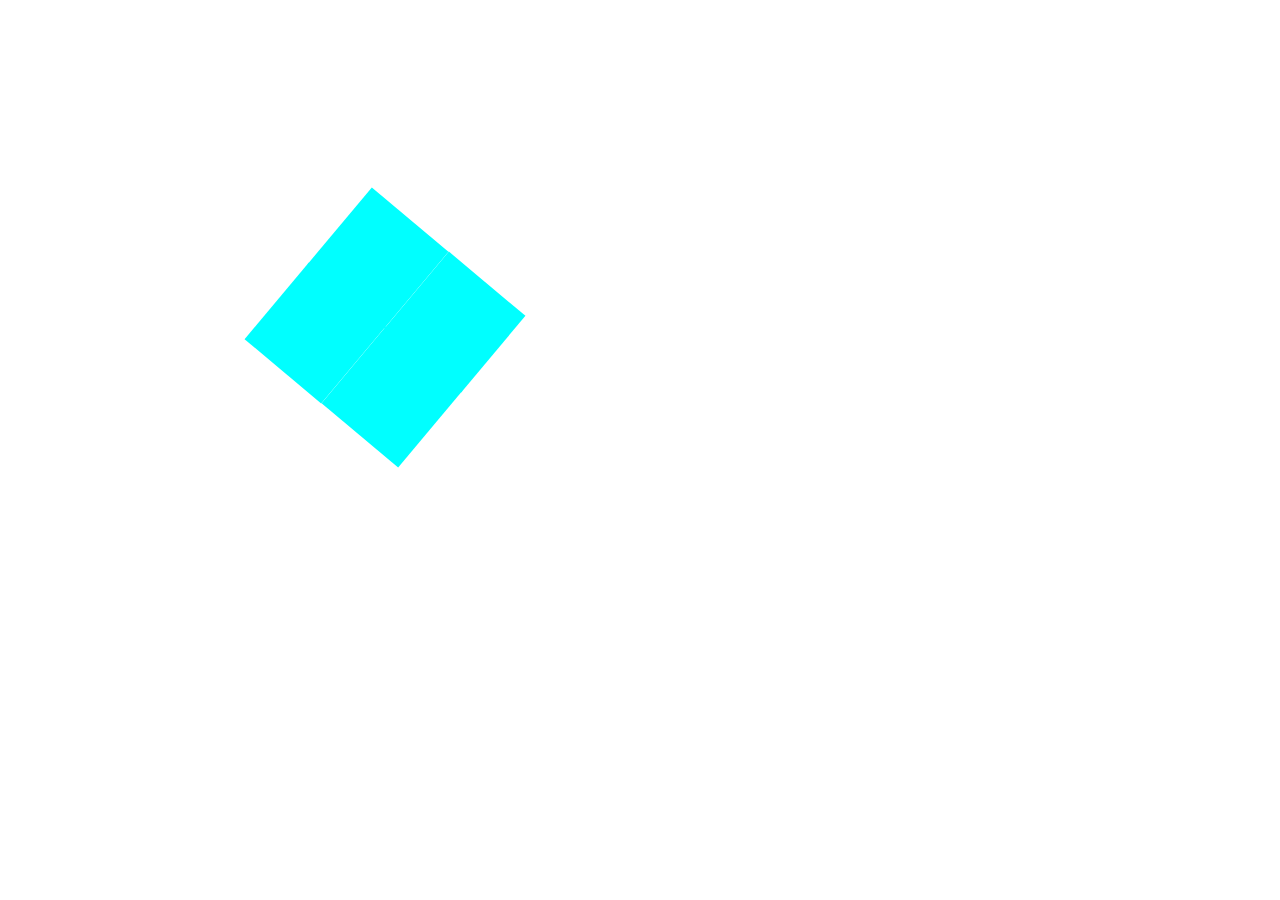
<file: animation/anim.html>
<!DOCTYPE html>
<html lang="en">
<head>
    <meta charset="UTF-8">
    <meta name="viewport" content="width=device-width, initial-scale=1.0">
    <meta http-equiv="X-UA-Compatible" content="ie=edge">
    <link rel="stylesheet" href="anim.css">
    <title>Document</title>
</head>
<body>
    <div class="box1"></div>
    <div class="box2"></div>
    <div class="box3"></div>
    <div class="box4"></div>
</body>
</html>
</file>
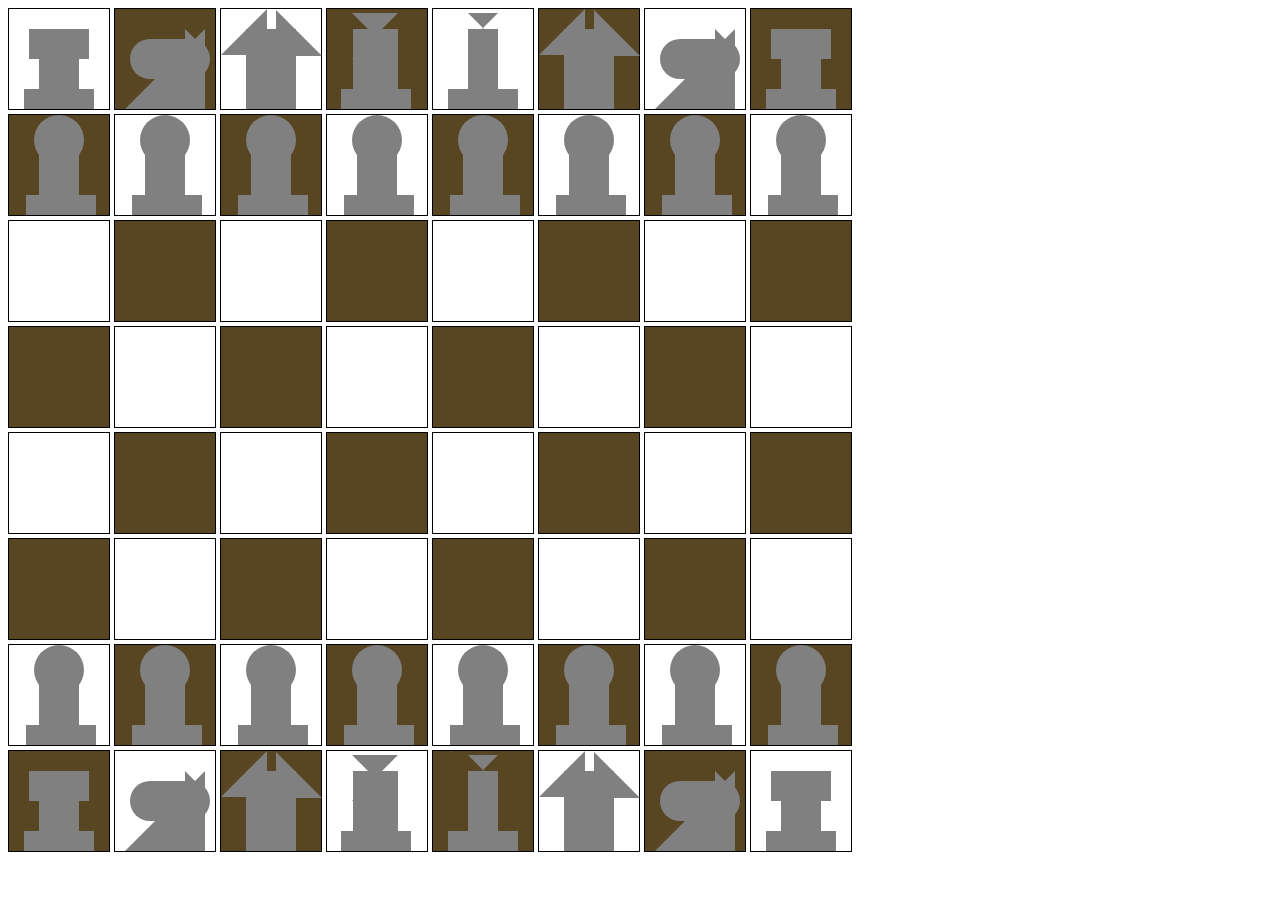
<file: table/chess.html>
<!DOCTYPE html>
<html lang="en">
<head>
    <meta charset="UTF-8">
    <meta name="viewport" content="width=device-width, initial-scale=1.0">
    <meta http-equiv="X-UA-Compatible" content="ie=edge">
    <link rel="stylesheet" href="main.css">
    <title>Document</title>
</head>
<body>
   <div class="board">
       <div>
           <div class="dot"><div class="tower"></div></div>
           <div class="dot black"><div class="horse"></div></div>
           <div class="dot"><div class="elefant"></div></div>
           <div class="dot black"><div class="king"></div></div>
           <div class="dot"><div class="gueen"></div></div>
           <div class="dot black"><div class="elefant"></div></div>
           <div class="dot"><div class="horse"></div></div>
           <div class="dot black"><div class="tower"></div></div>
           <div>
               <div class="dot black"><div class="warior"></div></div>
               <div class="dot"><div class="warior"></div></div>
               <div class="dot black"><div class="warior"></div></div>
               <div class="dot"><div class="warior"></div></div>
               <div class="dot black"><div class="warior"></div></div>
               <div class="dot"><div class="warior"></div></div>
               <div class="dot black"><div class="warior"></div></div>
               <div class="dot"><div class="warior"></div></div>
           </div>
       </div>
       <div>
           <div class="dot"></div>
           <div class="dot black"></div>
           <div class="dot"></div>
           <div class="dot black"></div>
           <div class="dot"></div>
           <div class="dot black"></div>
           <div class="dot"></div>
           <div class="dot black"></div>
           <div>
               <div class="dot black"></div>
               <div class="dot"></div>
               <div class="dot black"></div>
               <div class="dot"></div>
               <div class="dot black"></div>
               <div class="dot"></div>
               <div class="dot black"></div>
               <div class="dot"></div>
           </div>
       </div>
       <div>
           <div class="dot"></div>
           <div class="dot black"></div>
           <div class="dot"></div>
           <div class="dot black"></div>
           <div class="dot"></div>
           <div class="dot black"></div>
           <div class="dot"></div>
           <div class="dot black"></div>
           <div>
               <div class="dot black"></div>
               <div class="dot"></div>
               <div class="dot black"></div>
               <div class="dot"></div>
               <div class="dot black"></div>
               <div class="dot"></div>
               <div class="dot black"></div>
               <div class="dot"></div>
           </div>
       </div>
       <div>
           <div class="dot"><div class="warior"></div></div>
           <div class="dot black"><div class="warior"></div></div>
           <div class="dot"><div class="warior"></div></div>
           <div class="dot black"><div class="warior"></div></div>
           <div class="dot"><div class="warior"></div></div>
           <div class="dot black"><div class="warior"></div></div>
           <div class="dot"><div class="warior"></div></div>
           <div class="dot black"><div class="warior"></div></div>
           <div>
               <div class="dot black"><div class="tower"></div></div>
               <div class="dot"><div class="horse"></div></div>
               <div class="dot black"><div class="elefant"></div></div>
               <div class="dot"><div class="king"></div></div>
               <div class="dot black"><div class="gueen"></div></div>
               <div class="dot"><div class="elefant"></div></div>
               <div class="dot black"><div class="horse"></div></div>
               <div class="dot"><div class="tower"></div></div>
           </div>
       </div>
   </div>
</body>
</html>
</file>
<file: mend table/main.css>
body{
    background-color: blanchedalmond ;
}
td{
    border: 3px solid black;
    border-collapse: collapse;
    width: 100px;
    height: 100px;
}
table{
    border-collapse: collapse;
}
.el{
    border: none;
    background-color: blanchedalmond;
}
body{
    text-align: center;
    font-size: 31px;
}
.Or{
    background-color: orange;
}
.Bl{
    background-color: dodgerblue;
}
.Dl{
    background-color: burlywood;
}
.Gr2{
    background-color: darkolivegreen;
}
.Gr{
    background-color:darkgreen ;
}
.Pr{
    background-color: darkorchid;
}
.Yl{
    background-color: yellow ;
}
.gre{
    background-color: grey;
}
.Pr2{
    background-color: hotpink;
}
.tab2{
    margin: 100px;
    margin-left: 300px;
}
</file>
<file: dz-pozition/1/main.css>
body{
    font-family: Arial, Helvetica, sans-serif 
}
.tekst{
    text-align: left;
    width: 280px;
}
h1{
    text-align:  center;
    color: rgb(103, 48, 233)
}
.kyrsiv{
    font-style: italic
}
.l1{
    color: rgb(114, 117, 112);
}
</file>
<file: dz-pozition/2/mein.css>
body{
    font-family: Arial, Helvetica, sans-serif;
}
.karta1{
    background-color: rgb(197, 194, 194);
    position: static;
}
.karta2{
    background-color: rgb(197, 194, 194);
    color: red;
    position: absolute;
    left: 70px;
    top: 55px;
}
.karta3{
    background-color: rgb(197, 194, 194);
    color: red;
    position: absolute;
    left: 130px;
    top: 55px;
}
.karta4{
    background-color: rgb(197, 194, 194);
    color: red;
    position: absolute;
    left: 190px;
    top: 55px;
}
.karta5{
    background-color: rgb(197, 194, 194);
    position: absolute;
    left: 250px;
    top: 55px;
}
.karta6{
    background-color: rgb(197, 194, 194);
    position: absolute;
    left: 320px;
    top: 55px;
}
.karta7{
    background-color: rgb(197, 194, 194);
    color: red;
    top: 100px;
}
.karta8{
    background-color: rgb(197, 194, 194);
    position: absolute;
    left: 70px;
    top: 152px;
}
.karta9{
    background-color: rgb(197, 194, 194);
    position: absolute;
    left: 130px;
    top: 152px;
}
.karta10{
    background-color: rgb(197, 194, 194);
    position: absolute;
    color: red;
    left: 200px;
    top: 152px;
}
.karta11{
    background-color: rgb(197, 194, 194);
    position: absolute;
    left: 260px;
    top: 152px;
}
.karta12{
    background-color: rgb(197, 194, 194);
    position: absolute;
    left: 320px;
    top: 152px;
}
</file>
<file: dz-pozition/3/main.css>
body{
    font-family: Arial, Helvetica, sans-serif;
    margin: 0px auto;
    min-width: 950px;
    max-width: 950px;
    text-align: left;
}
.teg{
    color: red;
    background-color: rgb(201, 195, 195);
}
h1,h3{
    text-align: center;
}
.el1,.el2,.el3,.el4,.el5,.el6,.el7,.el8{
    color: aqua;
    background-color: rgb(201, 195, 195);
    
}
</file>
<file: dz-spiski/1/mane.css>
body{
    font-family: Arial, Helvetica, sans-serif;
    font-size: 30px;
    color: white;
}
ol{
    background-color: rgb(248, 147, 206);
    margin: 15px;
    padding: 15px;
    
    
}
li{
    background-color: rgb(199, 100, 174);
    margin: 20px;
    list-style-position: inside    
}
P{
    display: inline-block;
    background-color: rgb(182, 45, 125);
    margin: 0px;
    
}
</file>
<file: dz-spiski/2/main.css>
body{
    font-family: Arial, Helvetica, sans-serif;

}
li{
    list-style-image: url(unchecked_16.png);
    list-style-position: inside;
    padding: 10px;
    padding-left: 30px;
}
li:nth-child(odd){
    background-color: rgb(75, 179, 240);
}    

li:nth-child(even){
    background-color: rgb(112, 195, 243);
}
.el{
    padding-left: 15px;
}
li.chec{
    padding-left: 30px;
    background-color: rgb(184, 153, 118);
    list-style-image: url(checked_16.png);
    list-style-position: inside;
    
}
.x{
    padding-left: 15px;
    color: rgb(94, 11, 11);
}
.el2{
    text-decoration: line-through;
    padding-left: 15px;
}
</file>
<file: dz-spiski/3/main.css>
body{
    font-family: Arial, Helvetica, sans-serif;
}
.el{
    color: rgb(212, 211, 211);
}
.el3{
    color: rgb(67, 64, 221); 
}
.el4{
    color: rgb(184, 181, 181);
}
</file>
<file: dz-spiski2/2/main.css>
body{
    font-family: Arial, Helvetica, sans-serif;
    margin: 20px;
}

.el{
    color: rgb(56, 115, 215);
}
</file>
<file: dz-spiski2/3/main.css>
body{
    font-family: Arial, Helvetica, sans-serif;
}
dt{
    background-color: rgb(65, 112, 100);
    padding: 10px;
   
dl{
    color: white;
    font-size: 25px;
}
dd{
    background-color: rgb(80, 163, 142);
    padding: 25px;
    margin: 0px;
}
</file>
<file: 1/main.css>
body{
    font-family: Arial, Helvetica, sans-serif
}
</file>
<file: 2/main.css>
body{
    font-family: Arial, Helvetica, sans-serif
}
h1{
  text-align: center
}
p#l1{
    text-align: right
}
p#l2{
    text-align: right;
    font-size: 70%
}
span#l3{
    color: #706f6f;
}
span#l4{
    color: #969696
}
span#l5{
    color: #c2c1c1
}
span#l6{
    color: #ececec
}
</file>
<file: 3/main.css>
body{
    font-family: 'Times New Roman', Times, serif
}
span{
    color: red
}
p#l1{
    text-align: center;
    background-color: red
}
h1{
    text-align: center
}
</file>
<file: animation/anim.css>
div{
width: 100px;
height: 100px;
background-color: cyan; 
position: relative;
transform: rotate(40deg);
}

.box1{
    left: 320px;
    top: 200px;
    animation: box1 1s infinite alternate;
}

.box2{
    left: 257px;
    top: 175px;
    animation: box2 1s infinite alternate;
}
.box3{
    left: 397px;
    top: 64px;
    animation: box3 1s infinite alternate;
}
.box4{
    left: 334px;
    top: 39px;
    animation: box4 1s infinite alternate;
}

@keyframes box1{
    0%{
        left: 320px;
        top: 200px;
        transform: rotate(0deg);
    }  
    100%{
        top: -5px;
        transform: rotate(360deg);
    }
}
@keyframes box2{
    0%{
        left: 257px;
        top: 175px;
        transform: rotate(0deg);
    }  
    100%{
        left: -5px;
        transform: rotate(360deg);
    }
}
@keyframes box3{
    0%{
        left: 397px;
        top: 64px;
        transform: rotate(0deg);
    }  
    100%{
        left: 630px;
        transform: rotate(360deg);
    }
}
@keyframes box4{
    0%{
        left: 334px;
        top: 39px;
        transform: rotate(0deg);
      }  
    100%{
        top: 220px;
        transform: rotate(360deg);
        }   
}
</file>
<file: table/main.css>
@import url(warior.css);
@import url(tower.css);
@import url(horse.css);
@import url(elefant.css);
@import url(king.css);
@import url(gueen.css);
.dot{
    width: 100px;
    height: 100px;
    border: 1px solid black;
    display: inline-block;
}
.black{
    background-color: rgb(88, 70, 35);
}
</file>
